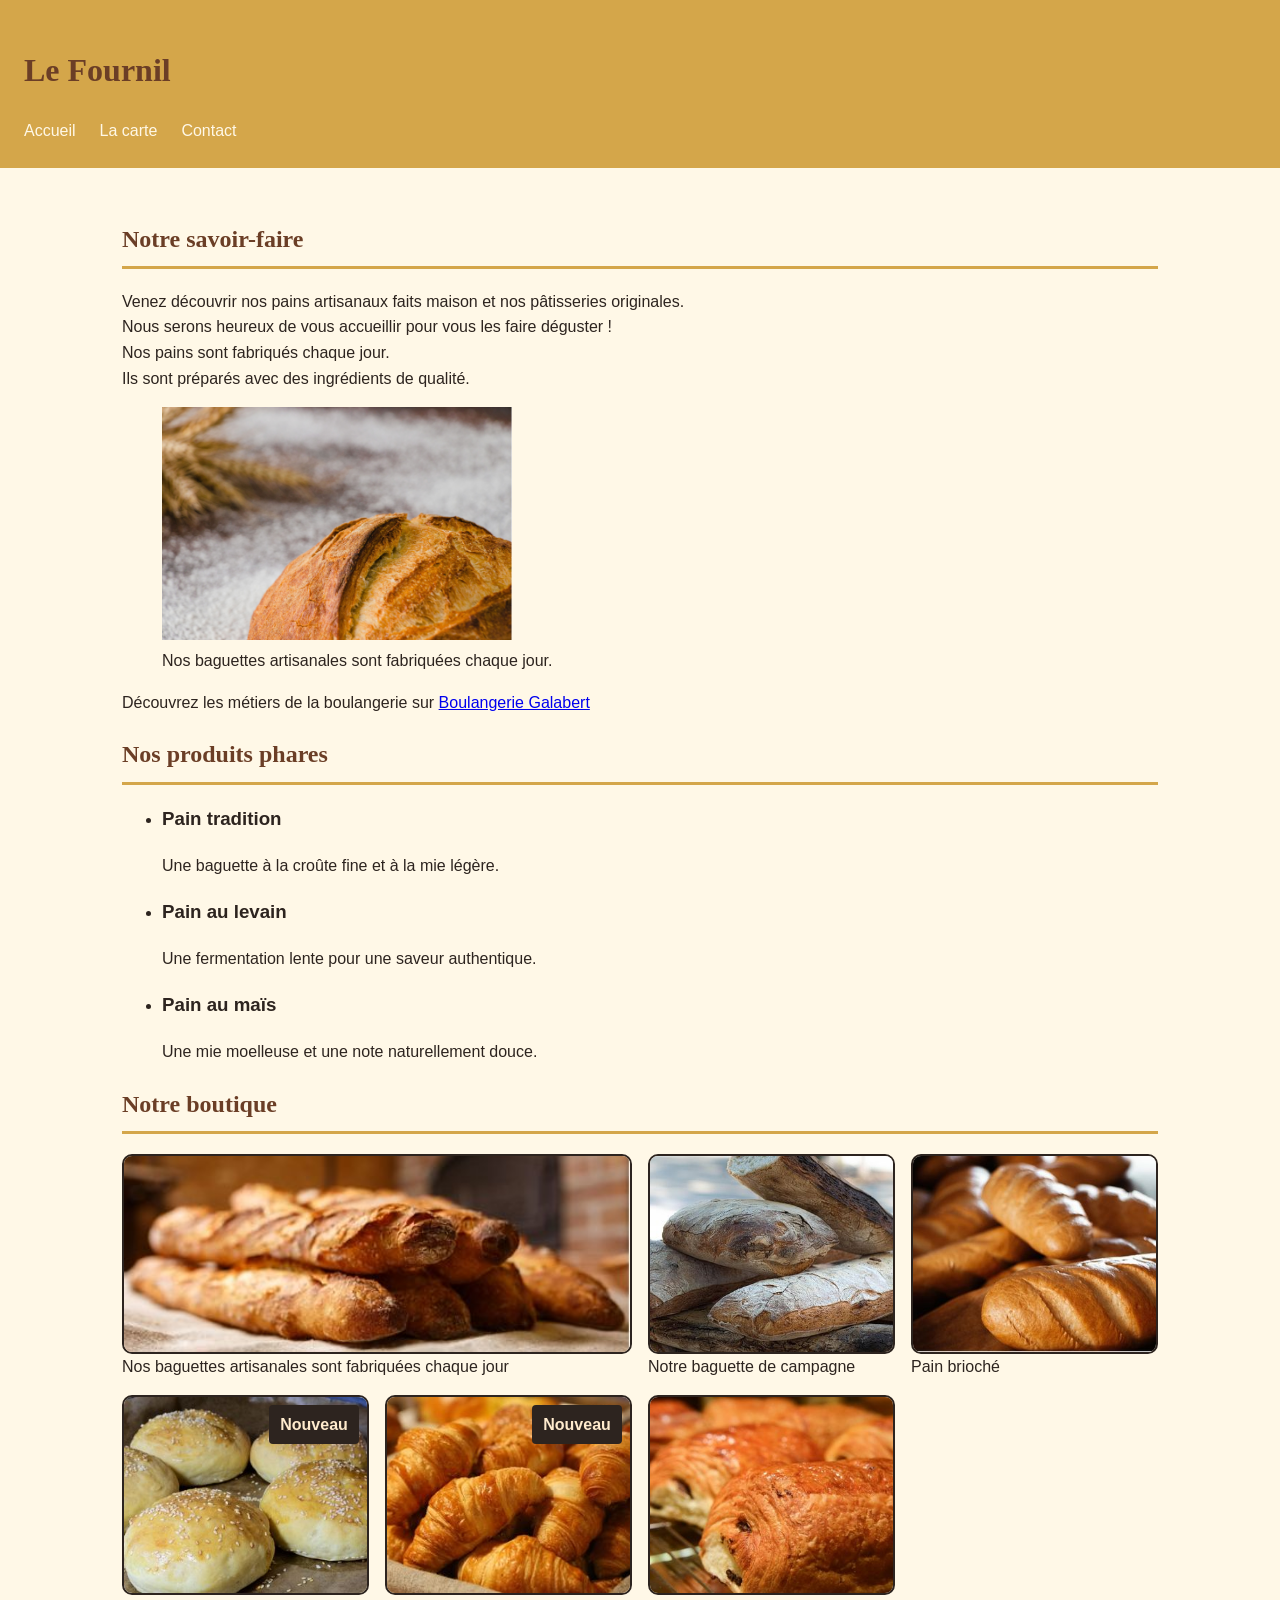
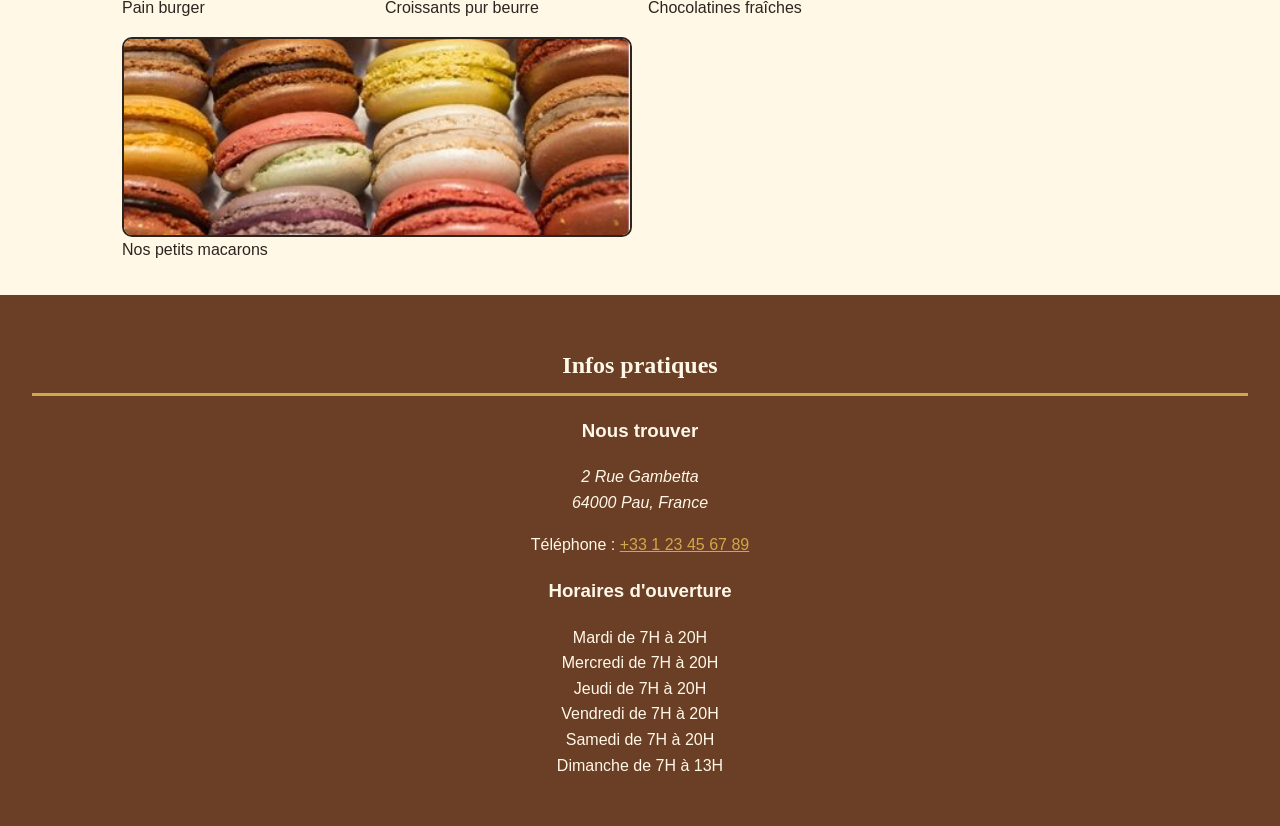
<file: index.html>
<!-- Partie invisible sur le navigateur -->
<!DOCTYPE html>
<html lang="fr">

<head>
    <meta charset="UTF-8">
    <meta name="viewport" content="width=device-width, initial-scale=1.0">
    
<!-- Liaison avec la feuille CSS -->
    <link rel="stylesheet" href="css/style.css">

    <title>Le Fournil - Boulangerie artisanale</title>

</head>

<!-- Partie visible sur le navigateur -->
<body>

    <!-- En-tête de la page -->
    <header>

        <h1>Le Fournil</h1>

        <!-- Menu de navigation -->

        <nav aria-label="Navigation principale">
            <ul>
                <li><a href="index.html">Accueil</a></li>
                <li><a href="carte.html">La carte</a></li>
                <li><a href="contact.html">Contact</a></li>
            </ul>
        </nav>

    </header>


    <!-- Contenu principal du site -->

    <main id="accueil">

        <!-- Présentation de la boulangerie -->

        <section>

            <h2>Notre savoir-faire</h2>
                <p>Venez découvrir nos pains artisanaux faits maison et nos pâtisseries originales.<br>
                Nous serons heureux de vous accueillir pour vous les faire déguster !<br>
                Nos pains sont fabriqués chaque jour.<br>
                Ils sont préparés avec des ingrédients de qualité.
                </p>

                <figure>
                    <img src="images/pain-tradition.jpg"
                    alt="Baguettes artisanales dorées et croustillantes"
                    width="350">

                    <figcaption>Nos baguettes artisanales sont fabriquées chaque jour.</figcaption>
                </figure>

                <p>Découvrez les métiers de la boulangerie sur 
                    <a href="https://jlc-galabert.com/"
                    target="_blank"
                    rel="noopener noreferrer"> Boulangerie Galabert   
                    </a>
                </p>

        </section>


        <!-- Présentation des produits -->

        <section id="carte">

            <h2>Nos produits phares</h2>

            <ul>
                <li>
                    <h3>Pain tradition</h3>
                    <p>Une baguette à la croûte fine et à la mie légère.</p>
                </li>
                <li>
                    <h3>Pain au levain</h3>
                    <p>Une fermentation lente pour une saveur authentique.</p>
                </li>
                <li>
                    <h3>Pain au maïs</h3>
                    <p>Une mie moelleuse et une note naturellement douce.</p>
                </li>
            </ul>

        </section>

        <section>
            <h2>Notre boutique</h2>
            <div class="galerie">
                <figure class = "photo-principale">
                    <img src="images/baguette-tradition.jpg"
                    alt="Baguettes artisanales dorées et croustillantes">

                    <figcaption>Nos baguettes artisanales sont fabriquées chaque jour</figcaption>
                </figure>

               <figure>
                    <img src="images/baguette-campagne.jpg"
                    alt="Baguettes de campagne artisanales dorées et croustillantes.">

                    <figcaption>Notre baguette de campagne</figcaption>
                </figure>
                
                <figure>
                    <img src="images/Pain-brioche.jpg"
                    alt="Pain brioché idéal pour le goûter">

                    <figcaption>Pain brioché</figcaption>
                </figure>

                <figure class = "avec-badge">
                    <img src="images/pain-burger.jpg"
                    alt="Pain idéal pour de bons burgers fait maison">
                    <span class="badge">Nouveau</span>

                    <figcaption>Pain burger</figcaption>
                </figure>

                <figure class = "avec-badge">
                    <img src="images/croissants.jpg"
                    alt="Nos croissants pur beurre">
                    <span class="badge">Nouveau</span>

                    <figcaption>Croissants pur beurre</figcaption>
                </figure>

                <figure>
                    <img src="images/chocolatines.jpg"
                    alt="Nos chocolatines sont fabriquées avec du chocolat de qualité">

                    <figcaption>Chocolatines fraîches</figcaption>
                </figure>

                <figure class="photo-fermeture">
                    <img src="images/macarons.jpg"
                    alt="Petites macarons douceurs">

                    <figcaption>Nos petits macarons</figcaption>
                </figure>
            </div>

        </section>
        
    </main>

    <footer>

        <section class="infos-pratiques">
            <h2>Infos pratiques</h2>

            <div class="contenu-infos">
                <div>
                    <h3>Nous trouver</h3>

                    <address>
                        2 Rue Gambetta<br>
                        64000 Pau, France
                    </address>

                    <p>
                        Téléphone :
                        <a href="tel:+33123456789">+33 1 23 45 67 89</a>
                    </p>
                </div>

                <div>
                    <h3>Horaires d'ouverture</h3>

                    <ul>
                        <li>Mardi de 7H à 20H</li>
                        <li>Mercredi de 7H à 20H</li>
                        <li>Jeudi de 7H à 20H</li>
                        <li>Vendredi de 7H à 20H</li>
                        <li>Samedi de 7H à 20H</li>
                        <li>Dimanche de 7H à 13H</li>
                    </ul>
                </div>
            </div>
        </section>
    </footer>

</body>

</html>
</file>
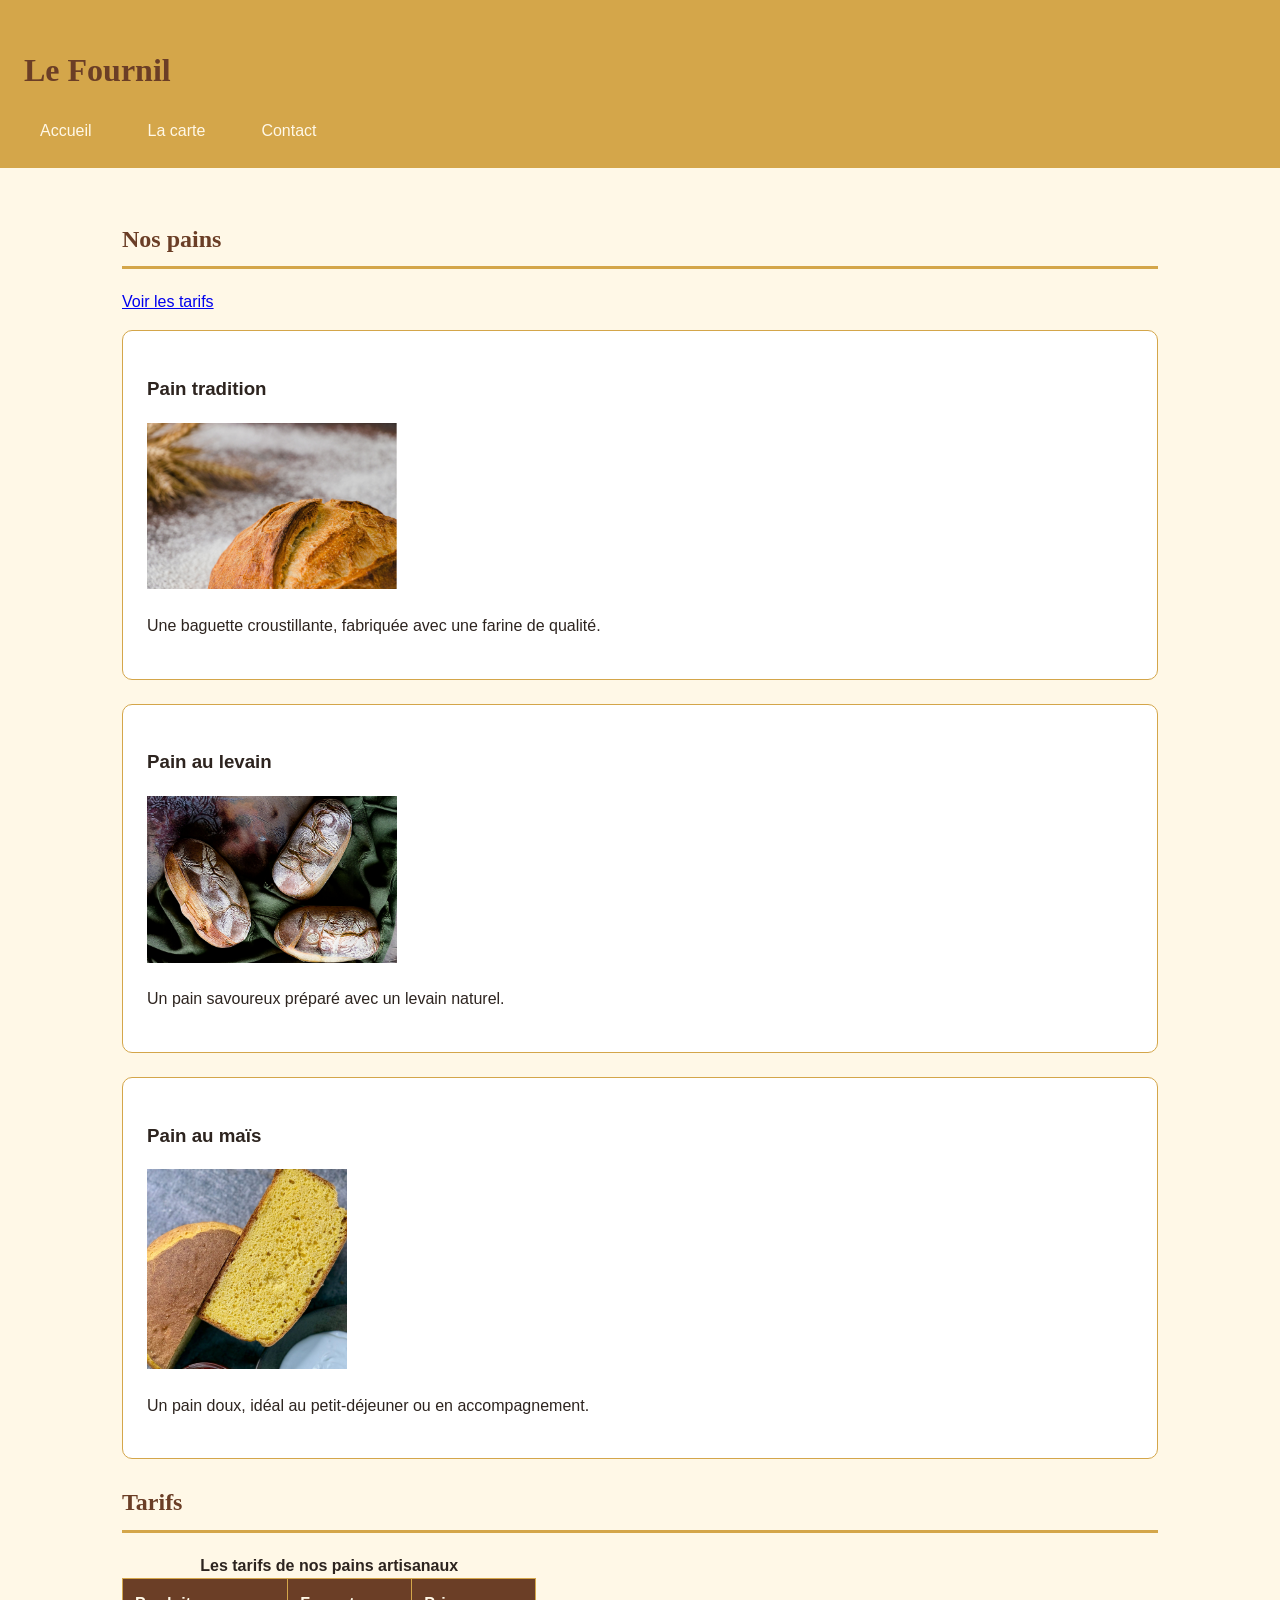
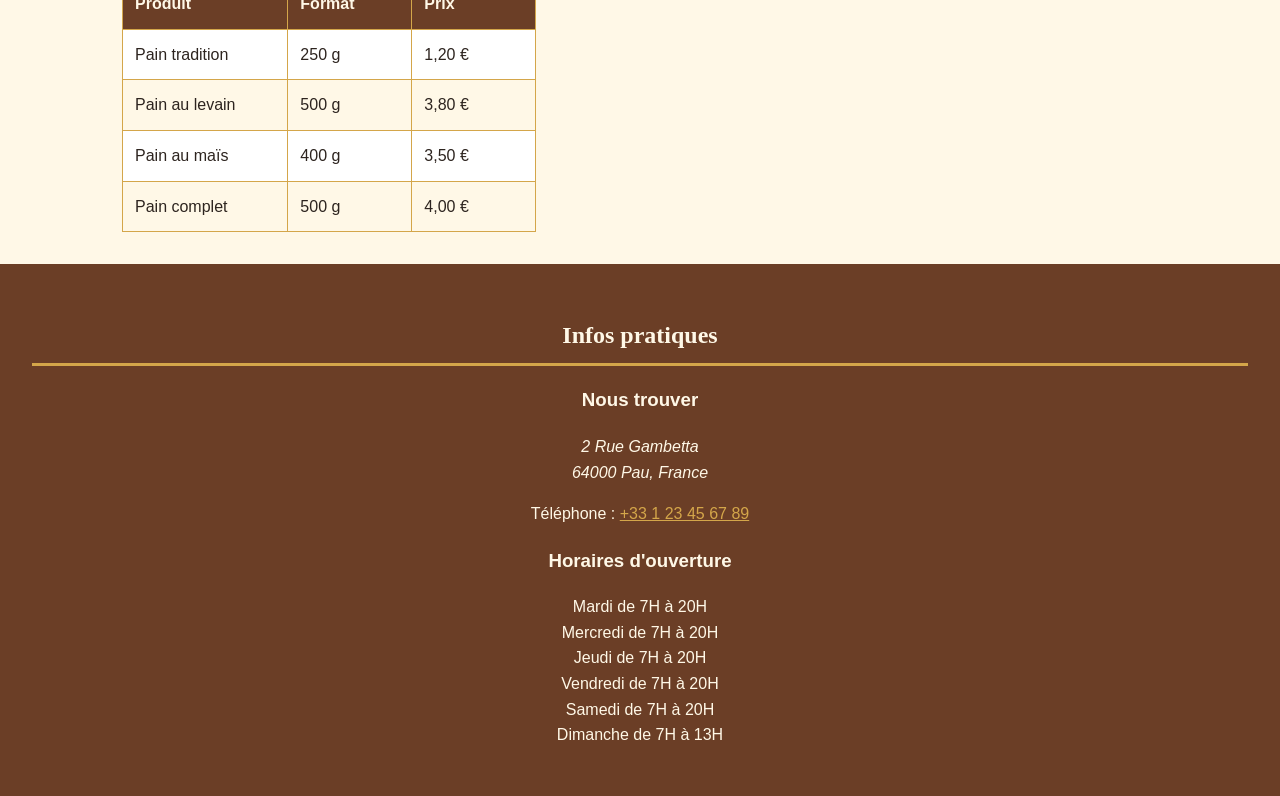
<file: carte.html>
<!DOCTYPE html>
<html lang="fr">

<head>
    <meta charset="UTF-8">
    <meta name="viewport" content="width=device-width, initial-scale=1.0">

    <link rel="stylesheet" href="css/style.css">

    <title>Nore carte - Le Fournil</title>

</head>

<!-- Partie visible sur le navigateur -->
<body>

    <!-- En-tête de la page -->
    <header>

        <h1>Le Fournil</h1>

        <!-- Menu de navigation -->
        <nav>
            <ul class="menu">
                <li><a href="index.html">Accueil</a></li>
                <li><a href="carte.html">La carte</a></li>
                <li><a href="contact.html">Contact</a></li>
            </ul>
        </nav>

    </header>

    <!-- Contenu principal du site -->
    <main>

        <h2>Nos pains</h2>

        <p>
            <a href="#tarifs">Voir les tarifs</a>
        </p>

        <ul class="liste-produit">

            <li>
                <article class="produit">

                    <h3>Pain tradition</h3>

                    <img src="images/pain-tradition.jpg"
                    alt="Baguette tradition artisanale à la croûte dorée"
                    width="250">

                    <p>
                    Une baguette croustillante, fabriquée avec une farine de qualité.
                    </p>

                </article>
            </li>

            <li>
                <article class="produit">

                    <h3>Pain au levain</h3>

                    <img src="images/pain-levain.jpg"
                    alt="Pain rustique au levain à la croûte épaisse"
                    width="250">

                    <p>
                    Un pain savoureux préparé avec un levain naturel.
                    </p>

                </article>
            </li>

            <li> <article class="produit">

                    <h3>Pain au maïs</h3>

                    <img src="images/pain-maïs.jpg"
                    alt="Pain au maïs à la mie jaune et moelleuse"
                    width="200">

                    <p>
                    Un pain doux, idéal au petit-déjeuner ou en accompagnement.
                    </p>
                </article>
            </li>
        </ul>

        <h2 id="tarifs">Tarifs</h2>

        <table>

            <caption>Les tarifs de nos pains artisanaux</caption>

            <thead>
                <tr>
                    <th>Produit</th>
                    <th>Format</th>
                    <th>Prix</th>
                </tr>
            </thead>

            <tbody>
                <tr>
                    <td>Pain tradition</td>
                    <td>250 g</td>
                    <td>1,20 €</td>
                </tr>

                <tr>
                    <td>Pain au levain</td>
                    <td>500 g</td>
                    <td>3,80 €</td>
                </tr>

                <tr>
                    <td>Pain au maïs</td>
                    <td>400 g</td>
                    <td>3,50 €</td>
                </tr>

                <tr>
                    <td>Pain complet</td>
                    <td>500 g</td>
                    <td>4,00 €</td>
                </tr>
            </tbody>
        </table>

    </main>

        <!-- Bas de page -->

    <footer>
        <section class="infos-pratiques">
                <h2>Infos pratiques</h2>

                <div class="contenu-infos">
                    <div>
                        <h3>Nous trouver</h3>

                        <address>
                            2 Rue Gambetta<br>
                            64000 Pau, France
                        </address>

                        <p>
                            Téléphone :
                            <a href="tel:+33123456789">+33 1 23 45 67 89</a>
                        </p>
                    </div>

                    <div>
                        <h3>Horaires d'ouverture</h3>

                        <ul>
                            <li>Mardi de 7H à 20H</li>
                            <li>Mercredi de 7H à 20H</li>
                            <li>Jeudi de 7H à 20H</li>
                            <li>Vendredi de 7H à 20H</li>
                            <li>Samedi de 7H à 20H</li>
                            <li>Dimanche de 7H à 13H</li>
                        </ul>
                    </div>
                </div>
            </section>
    </footer>

</body>

</html>
</file>
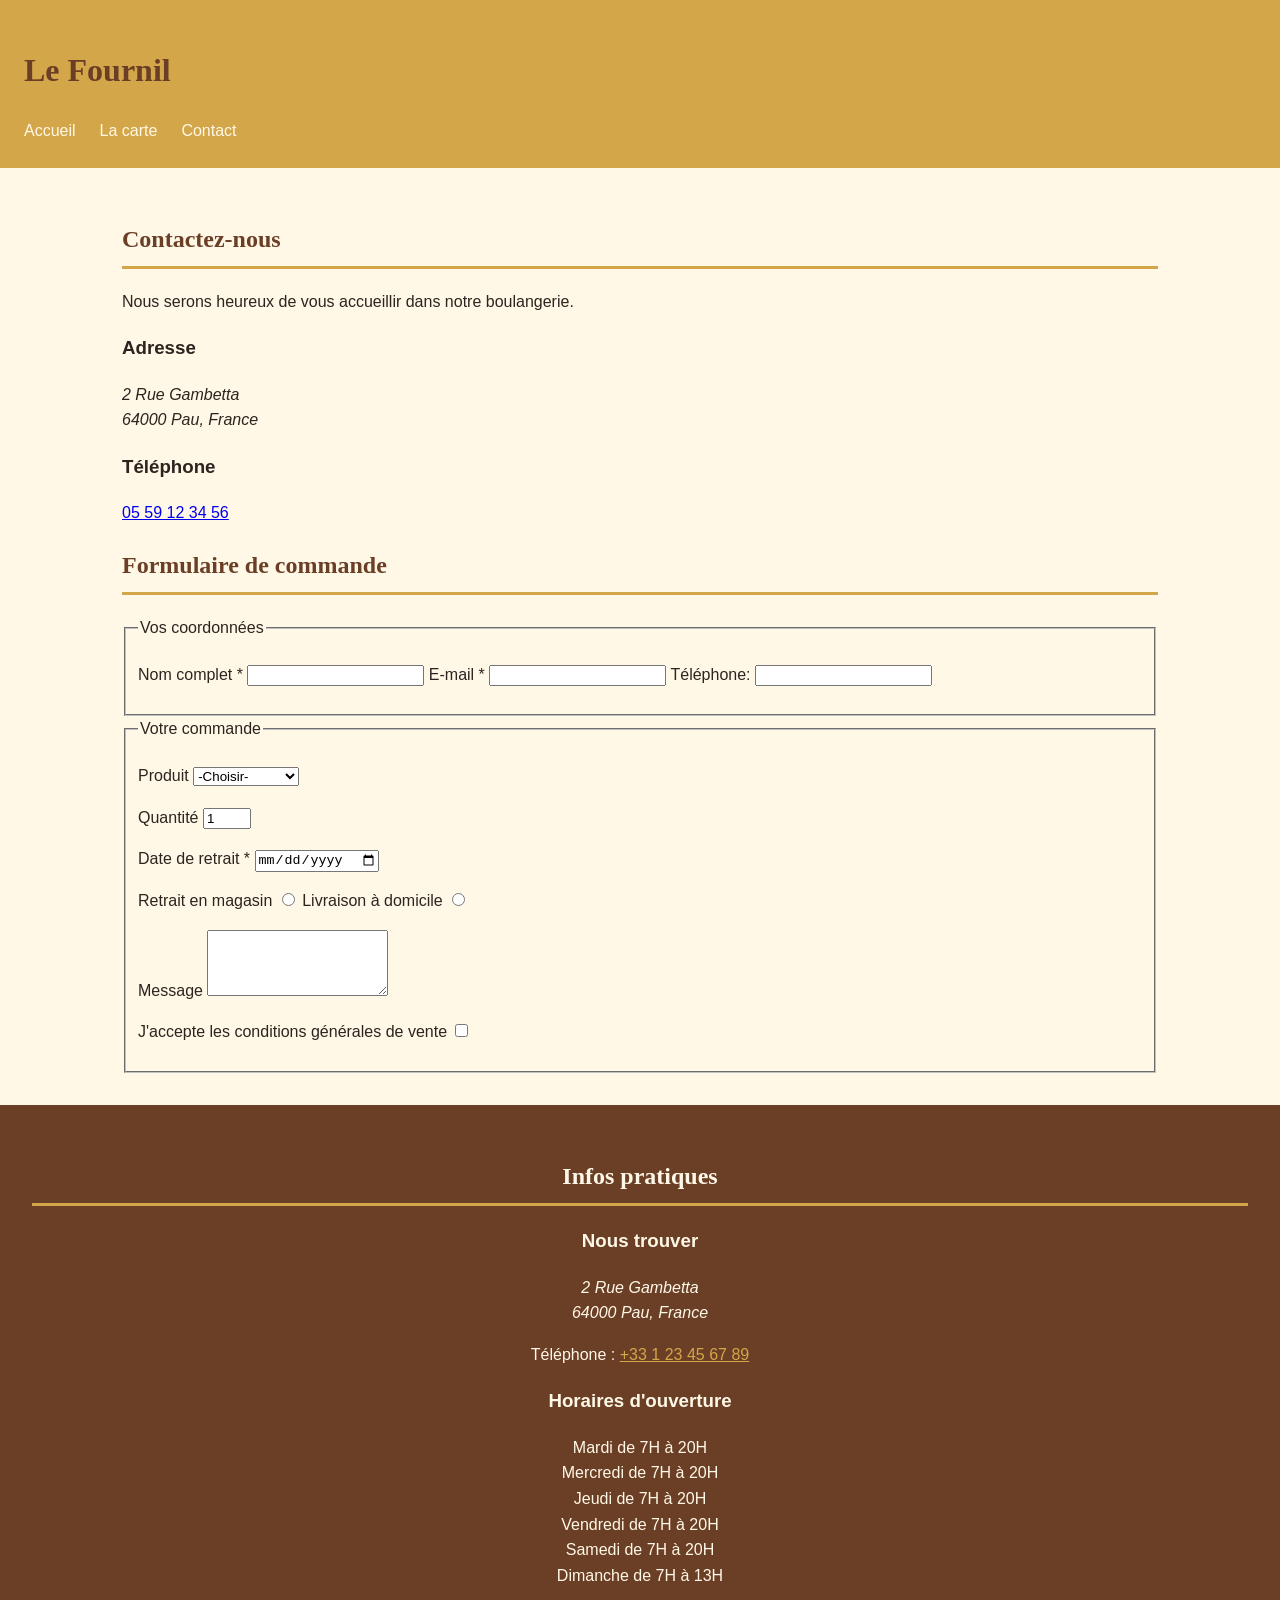
<file: contact.html>
<!DOCTYPE html>
<html lang="fr">

<head>
    <meta charset="UTF-8">
    <meta name="viewport" content="width=device-width, initial-scale=1.0">
    
    <link rel="stylesheet" href="css/style.css">

    <title>Contact - Le Fournil</title>

</head>

<body>

    <header>
        <h1>Le Fournil</h1>

        <nav>
            <ul>
                <li><a href="index.html">Accueil</a></li>
                <li><a href="carte.html">La carte</a></li>
                <li><a href="contact.html">Contact</a></li>
            </ul>
        </nav>
    </header>

    <main>
        <h2>Contactez-nous</h2>

        <p>
            Nous serons heureux de vous accueillir dans notre boulangerie.
        </p>

        <h3>Adresse</h3>

        <address>
            2 Rue Gambetta<br>
            64000 Pau, France
        </address>

        <h3>Téléphone</h3>

        <p>
            <a href="tel:+33559123456">05 59 12 34 56</a>
        </p>

    <form action="#" method="post">

        <h2>Formulaire de commande</h2>

        <fieldset>
            <legend>Vos coordonnées</legend>
            <p>
                <label for="nom">Nom complet *</label>
                <input type="text" id="nom" name="nom" autocomplete="name" required>

                <label for="email">E-mail *</label>
                <input type="email" id="email" name="email" autocomplete="email" required>

                <label for="tel">Téléphone:</label>
                <input type="tel" id="tel" name="tel" autocomplete="tel"
                        pattern="0[0-9]([.]?[0-9]{2}){4}"
                        title="Format : 06 12 34 56 78">
            </p>
        </fieldset>

        <fieldset>
            <legend>Votre commande</legend>
            <p>
                <label for="produit">Produit</label>

                <select id="produit" name="produit" required>
                    <option value="">-Choisir-</option>
                    <option value="tradition">Pain tradition</option>
                    <option value="levain">Pain au levain</option>
                    <option value="maïs">Pain au maïs</option>
                    <option value="complet">Pain complet</option>
                </select>
            </p>

            <p>
                <label for="qte">Quantité</label>
                <input type="number" id="qte" name="qte" min="1" max="20" value="1">
            </p>

            <p>
                <label for="date">Date de retrait *</label>
                <input type="date" id="date" name="date" required>
            </p>
            <p>
                 
                <label for="retrait-magasin">Retrait en magasin</label>
                <input type="radio" id="retrait-magasin" name="retrait" value="magasin">

                <label for="livraison">Livraison à domicile</label>
                <input type="radio" id="livraison" name="retrait" value="livraison">

            </p>
            <p>
                <label for="msg">Message</label>
                <textarea id="msg" name="msg" rows="4" maxlength="300"></textarea>
            </p> 
            <p>
                <label for="cgv">J'accepte les conditions générales de vente</label>
                <input type="checkbox" id="cgv" name="cgv" required>
            </p> 
        </fieldset>
        
    </form>
    </main>

    <footer>
    
        <section class="infos-pratiques">
            <h2>Infos pratiques</h2>

            <div class="contenu-infos">
                <div>
                    <h3>Nous trouver</h3>

                    <address>
                        2 Rue Gambetta<br>
                        64000 Pau, France
                    </address>

                    <p>
                        Téléphone :
                        <a href="tel:+33123456789">+33 1 23 45 67 89</a>
                    </p>
                </div>

                <div>
                    <h3>Horaires d'ouverture</h3>

                    <ul>
                        <li>Mardi de 7H à 20H</li>
                        <li>Mercredi de 7H à 20H</li>
                        <li>Jeudi de 7H à 20H</li>
                        <li>Vendredi de 7H à 20H</li>
                        <li>Samedi de 7H à 20H</li>
                        <li>Dimanche de 7H à 13H</li>
                    </ul>
                </div>
            </div>
        </section>

    </footer>

</body>

</html>
</file>
<file: css/style.css>
/* 1. Modèle de boîte */
*, *::before, *::after {
    box-sizing: border-box;
}

/* 2. Variables de couleurs */

:root {
    --creme: #FFF8E7;
    --brun: #6B3E26;
    --dore: #D4A64A;
    --texte: #2D241F;
    --badge: #754923;
}

header {
    background-color: var(--dore);
    padding:1.5rem;
}

header h1 {
    color: var(--brun);
}
/* 3. Body */

body {
    font-family: Helvetica, Arial, Helvetica, sans-serif;
    line-height: 1.6;
    background-color: var(--creme);
    color: var(--texte);
    margin: 0;
}

/* 4. Mise en forme des titres */

h1, h2 {
    font-family: Georgia, "Times New Roman", serif;
    color: var(--brun);
}
h2 {
    border-bottom: 3px solid var(--dore);
    padding-bottom: 0.5rem;
}
            /* 5. Navigation */

nav ul {
    list-style: none;
    padding: 0;
    margin: 0;
    text-decoration: none;
    display: flex;
    justify-content: flex-start;
    gap: 1rem;

}
.menu li a {
    color: var(--creme);
    text-decoration: none;
    padding: 0.5rem 1rem;
    border-radius: 4px;
}

nav a {
    color: var(--creme);
    text-decoration: none;
}

nav a:hover {
    color: var(--brun);
}

nav a:focus-visible {
    color: var(--dore);
    outline: 2px solid var(--dore);
    outline-offset: 4px;
}
/* 6. Disposition de la navigation */

nav ul {
    display: flex;
    flex-wrap: wrap;
    gap: 1.5rem;
    list-style: none;
    padding: 0;
    margin: 0;
}

            /* 7. Présentation des produits de la carte */

.produit {
    padding: 1.5rem;
    border: 1px solid var(--dore);
    border-radius: 10px;
    margin-bottom: 1.5rem;
    background-color: white;
}

.liste-produit {
    list-style: none;
    padding-left: 0;
    border-radius: 10px;
}
            /* 11. Mise en forme du footer */

footer {
    background-color: var(--brun);
    color: var(--creme);
    text-align: center;
    padding: 2rem;
}

footer h2 {
    color: var(--creme);
}

footer a {
    color: var(--dore);
}

footer a:hover {
    color: var(--creme);
}
            /* 12. Présentation des horaires */

.contact-horaire ul {
    list-style: none;
    padding-left: 0;
}
            /* Tableau prix */

table {
    width: 40%;
    border-collapse: collapse;
    background-color: white;
    table-layout: fixed;
}

 /* Mise en forme des lignes */

th, td {
    padding: 0.4rem 0.75rem;
}
 /* Mise en forme des colonnes */ 

th:first-child,
td:first-child {
    width: 40%;
}

th:nth-child(2),
td:nth-child(2),
th:nth-child(3),
td:nth-child(3) {
    width: 30%;
}

th, td {
    border: 1px solid var(--dore);
    padding: 0.75rem;
    text-align: left;
}
th {
    background-color: var(--brun);
    color: var(--creme);
}
 /* Mise en gras du titre du tableau des prix */

caption {
    font-weight: bold;
}
/* Couleur alternée tableau */
 
tbody tr:nth-child(even) {
    background-color: var(--creme);
}
            /* Mise en page du contenu principal */

main {
    max-width: 1100px;
    margin: 0 auto;
    padding:2rem;
}
            /* Mise en forme de la galerie */

.galerie {
    display: grid;
    grid-template-columns: repeat(auto-fit, minmax(220px, 1fr));
    gap: 1rem;
}

.galerie img {
    display: block;
    width: 100%;
    height: 200px;
    object-fit: cover;
    border: 2px solid #2D241F;
    border-radius: 10px;
}
.galerie figure {
    margin: 0;
    position: relative;
}

.photo-principale {
    grid-column: span 2;
}

.photo-fermeture {
    grid-column: span 2;
}

.avec-badge {
    position: relative;
}
.badge {
    position: absolute;
    top: 10px;
    right: 10px;
    padding: 0.4rem 0.7rem;
    background-color: var(--texte);
    color: blanchedalmond;
    border-radius: 4px;
    font-weight: bold
}
.infos-pratiques ul {
    list-style: none;
    padding-left: 0;
}
</file>
